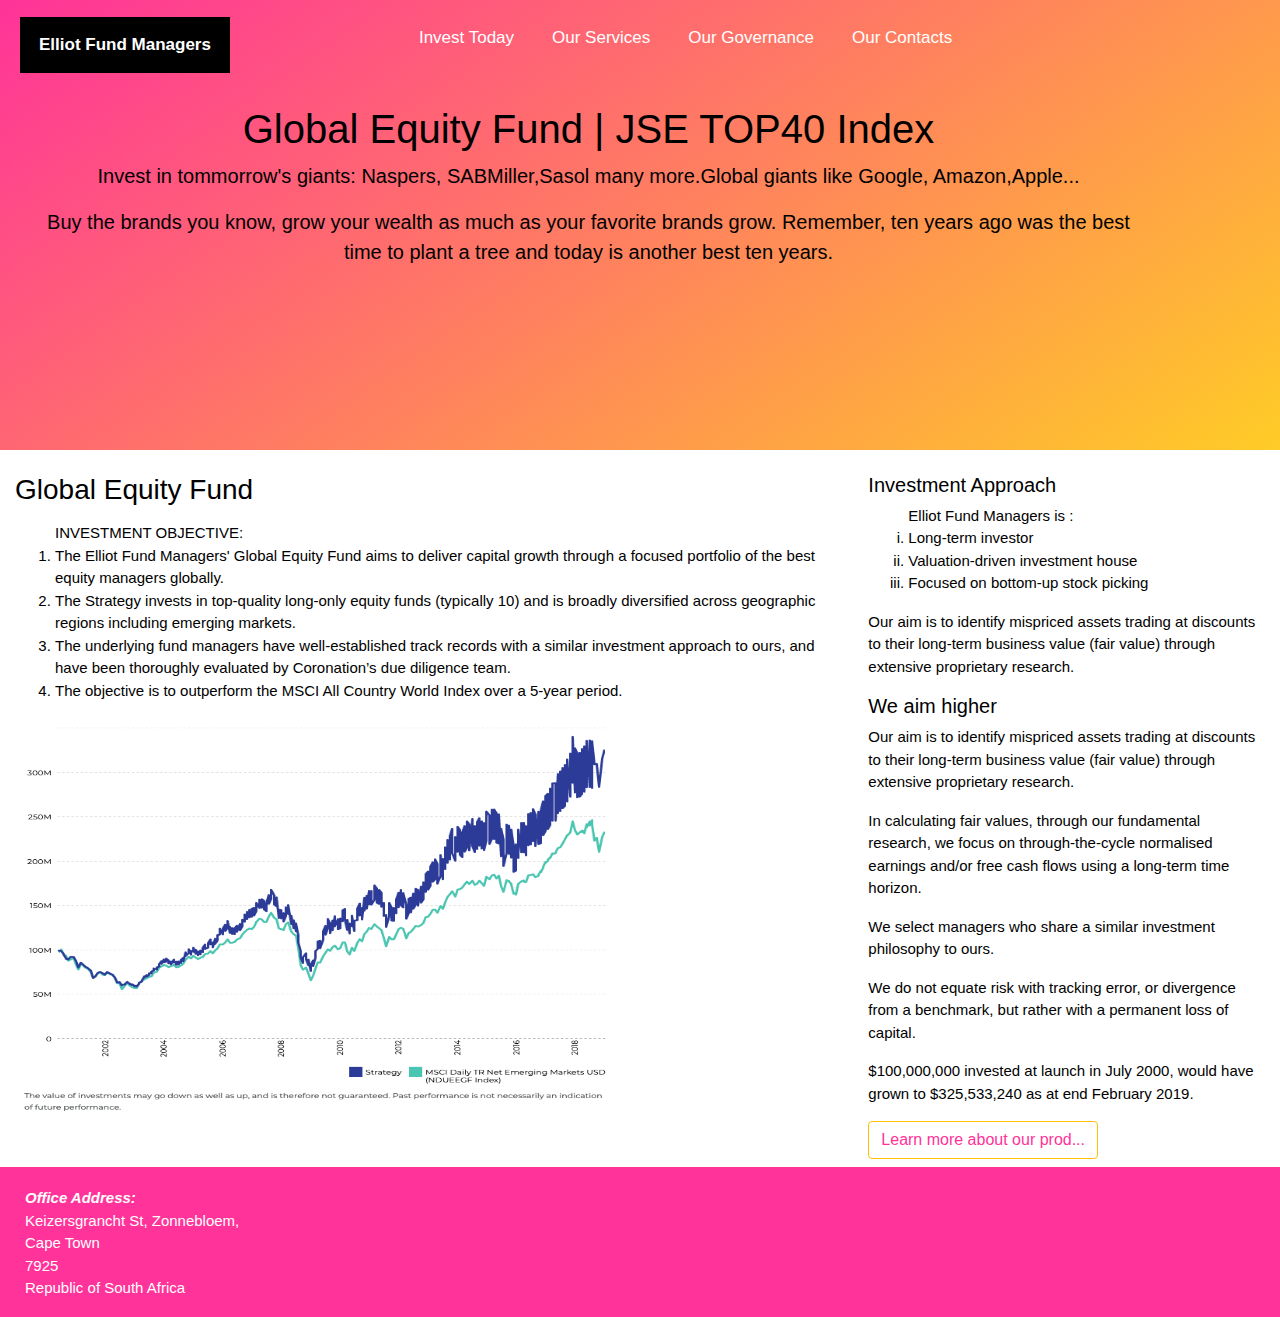
<file: index.html>
<!DOCTYPE html>
<html lang="en">
<head>
    <meta charset="utf-8">
    <meta name="viewport" content="width=device-width, initial-scale=1">

	<link rel="stylesheet" href="https://stackpath.bootstrapcdn.com/bootstrap/4.3.1/css/bootstrap.min.css" integrity="sha384-ggOyR0iXCbMQv3Xipma34MD+dH/1fQ784/j6cY/iJTQUOhcWr7x9JvoRxT2MZw1T" crossorigin="anonymous">
	<script src="https://code.jquery.com/jquery-3.3.1.slim.min.js" integrity="sha384-q8i/X+965DzO0rT7abK41JStQIAqVgRVzpbzo5smXKp4YfRvH+8abtTE1Pi6jizo" crossorigin="anonymous"></script>
<script src="https://cdnjs.cloudflare.com/ajax/libs/popper.js/1.14.7/umd/popper.min.js" integrity="sha384-UO2eT0CpHqdSJQ6hJty5KVphtPhzWj9WO1clHTMGa3JDZwrnQq4sF86dIHNDz0W1" crossorigin="anonymous"></script>
<script src="https://stackpath.bootstrapcdn.com/bootstrap/4.3.1/js/bootstrap.min.js" integrity="sha384-JjSmVgyd0p3pXB1rRibZUAYoIIy6OrQ6VrjIEaFf/nJGzIxFDsf4x0xIM+B07jRM" crossorigin="anonymous"></script>
<title>Elliot Fund Managers| Invest Today</title>
<link rel="stylesheet" href="./static/landing_page.css">
<link rel="stylesheet" href="./static/main.css">

	
</head>
<body>

<div class="homepage_header">
	<dv class="container">
	<ul class="nav">
		<li class="logo"><a href="index.html"><b>Elliot Fund Managers</b></a></li>
		<li><a href="index.html">Invest Today</a></li>
		<li> <a href="services.html">Our Services</a></li>
		<li><a href="governance.html">Our Governance</a></li>
		<li><a href="contacts.html">Our Contacts</a></li>
		</ul>
		<div class="investing">

		<h1 class="indices"> </h1>
		<p class="descripion">Invest in tommorrow's giants: Naspers, SABMiller,Sasol many more.Global giants like Google, Amazon,Apple...<p >
		<p class="descripion">Buy the brands you know, grow your wealth as much as your favorite brands grow. Remember, ten years ago was the best time to plant a tree and today is another best ten years.</p>
		</div>
	</div>
</div>
</br>
<div class="container-fluid">
  <div class="row">
    <div class="col-sm-8">
      <h3>Global Equity Fund</h3>
      <p>
      	<ol>INVESTMENT OBJECTIVE:
      	<li>The Elliot Fund Managers' Global Equity Fund  aims to deliver capital growth through a focused portfolio of the best equity managers globally. </li>
      	<li>The Strategy invests in top-quality long-only equity funds (typically 10) and is broadly diversified across geographic regions including emerging markets. </li>
      	<li>The underlying fund managers have well-established track records with a similar investment approach to ours, and have been thoroughly evaluated by Coronation’s due diligence team.</li>
      	<li>The objective is to outperform the MSCI All Country World Index over a 5-year period.</li>
      	</ol>
      </p>
      <p class="product_image"><img src="./images/2.png" width="600" height="400"></p>
     
    </div>
    <div class="col-sm-4">
     <h5>Investment Approach</h5>
     <ol type="i">Elliot Fund Managers is :
     	<li>Long-term investor</li>
     	<li>Valuation-driven investment house</li>
     	<li>Focused on bottom-up stock picking</li>
    </ol> 
    <p> Our aim is to identify mispriced assets trading at discounts to their long-term business value (fair value) through extensive proprietary research. </p> 
  <h5>We aim higher</h5>
  <p> Our aim is to identify mispriced assets trading at discounts to their long-term business value (fair value) through extensive proprietary research. </p>
  <p>In calculating fair values, through our fundamental research, we focus on through-the-cycle normalised earnings and/or free cash flows using a long-term time horizon.</p>
  <p>We select managers who share a similar investment philosophy to ours. </p>
  <p>We do not equate risk with tracking error, or divergence from a benchmark, but rather with a permanent loss of capital.</p>
  <p>$100,000,000 invested at launch in July 2000, would have grown to $325,533,240 as at end February 2019.</p>
  <h4><button type="button" class="btn btn-outline-warning" id="more"><a href="services.html">Learn more about our prod...</a> </button></h4>
    </div>
  </div>
</div>
<div class="footer">
	<i><b>Office Address:</b></i>
	<address>
		Keizersgrancht St, Zonnebloem, </br>Cape Town</br> 7925</br>Republic of South Africa
	</address>
<div>
</body>
</html>
</file>
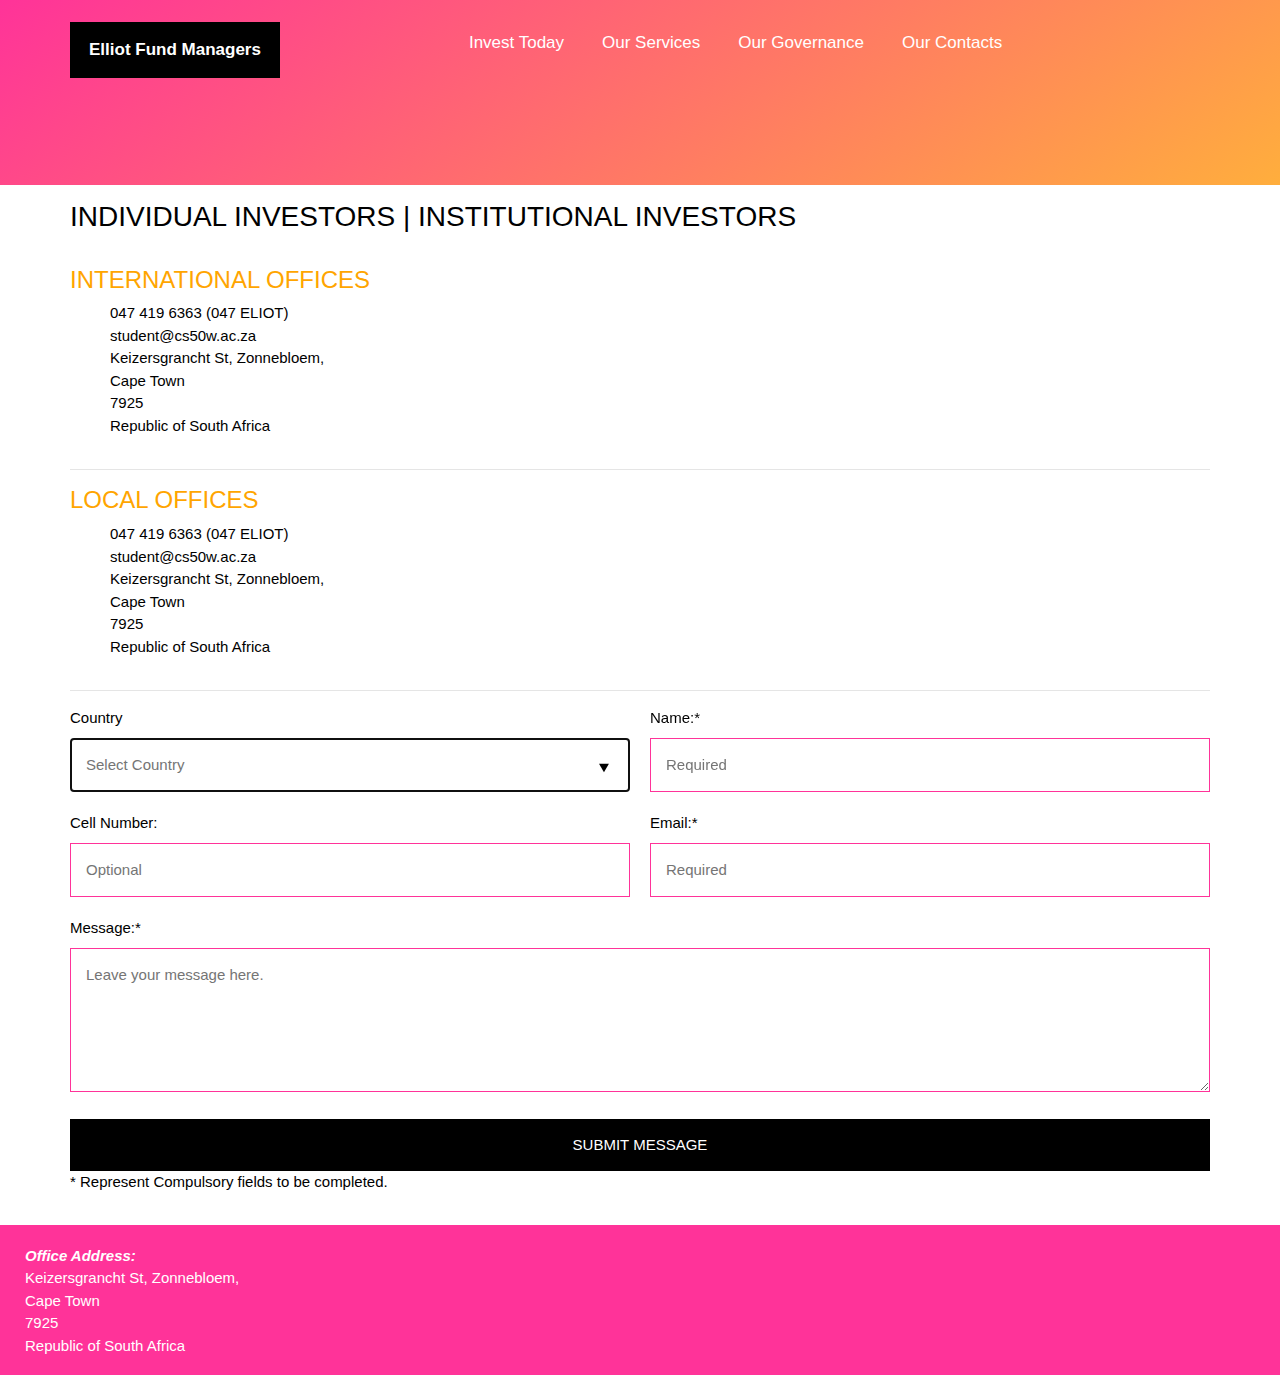
<file: contacts.html>
<!DOCTYPE html>
<html lang="en">
<head>

<meta charset="utf-8">
    <meta name="viewport" content="width=device-width, initial-scale=1, shrink-to-fit=no">

	<link rel="stylesheet" href="https://stackpath.bootstrapcdn.com/bootstrap/4.3.1/css/bootstrap.min.css" integrity="sha384-ggOyR0iXCbMQv3Xipma34MD+dH/1fQ784/j6cY/iJTQUOhcWr7x9JvoRxT2MZw1T" crossorigin="anonymous">
	<script src="https://code.jquery.com/jquery-3.3.1.slim.min.js" integrity="sha384-q8i/X+965DzO0rT7abK41JStQIAqVgRVzpbzo5smXKp4YfRvH+8abtTE1Pi6jizo" crossorigin="anonymous"></script>
<script src="https://cdnjs.cloudflare.com/ajax/libs/popper.js/1.14.7/umd/popper.min.js" integrity="sha384-UO2eT0CpHqdSJQ6hJty5KVphtPhzWj9WO1clHTMGa3JDZwrnQq4sF86dIHNDz0W1" crossorigin="anonymous"></script>
<script src="https://stackpath.bootstrapcdn.com/bootstrap/4.3.1/js/bootstrap.min.js" integrity="sha384-JjSmVgyd0p3pXB1rRibZUAYoIIy6OrQ6VrjIEaFf/nJGzIxFDsf4x0xIM+B07jRM" crossorigin="anonymous"></script>
<link rel="stylesheet" href="./static/general_navigation.css">
<link rel="stylesheet" href="./static/main.css">
<title>Elliot Fund Managers| Contact Us</title>
<style>

.container{
  max-width: 1170px;
  margin-left: auto;
  margin-right: auto;
  padding: 1em;
}

.left_side h3, .left_side ul{
  margin: 0 0 2rem 0;

}

/* form style */
.right_side form{
  display: grid;
  grid-template-columns: 1fr 1fr;
  grid-gap: 20px;
}

.right_side form label{
  display: block;
}

.right_side form p{
  margin:0;
}

.right_side form .spread_full_width{
  grid-column: 1/3;
}

.right_side form button, .right_side form input, form textarea{
  width: 100%;
  padding: 1em;
  border:1px solid #ff3399;
}

.right_side form button{
  background: black;
  color: white;
  border: 0;
  text-transform: uppercase;
}

.right_side form button:hover, .right_side form button:focus{
  background: #ff3399;
  outline: 0;
  color: white;
  transition: background-color 3s ease-out;
}
	
</style>
</head>
<body>

<div class="homepage_header">
	<div class="container">
	<ul class="nav">
		<li class="logo"><a href="index.html"><b>Elliot Fund Managers</b></a></li>
		<li><a href="index.html">Invest Today</a></li>
		<li> <a href="services.html">Our Services</a></li>
		<li><a href="governance.html">Our Governance</a></li>
		<li><a href="contacts.html">Our Contacts</a></li>
	</ul>
	</div>
</div>

<div class="container">
	<div class="animation">
		<div class="left_side">
			<h3>INDIVIDUAL INVESTORS | INSTITUTIONAL INVESTORS</h3>
			<h4>INTERNATIONAL OFFICES</h4>
			<ul class="list">
				<li><i class="fa fa-phone"></i> 047 419 6363 (047 ELIOT)</li>
				<li><i class="fa fa-envelope"></i>student@cs50w.ac.za</li>
				<li><i class="fa fa-road"></i>Keizersgrancht St, Zonnebloem, </br>Cape Town</br> 7925</br>Republic of South Africa</li>
			</ul><hr>
			<h4>LOCAL OFFICES</h4>
			<ul class="list">
				<li><i class="fa fa-phone"></i> 047 419 6363 (047 ELIOT)</li>
				<li><i class="fa fa-envelope"></i>student@cs50w.ac.za</li>
				<li><i class="fa fa-road"></i>Keizersgrancht St, Zonnebloem, </br>Cape Town</br> 7925</br>Republic of South Africa</li>
			</ul>
			<hr>
		</div>
		<div class="right_side">
			<form class="contact_form" method="post">
				<p>
				<label>Country</label>
				<input type="text" name="country" list="countries" placeholder="Select Country" autocomplete="" autofocus="">
				<datalist id="countries">
					<option value="Afghanistan">
					<option value="Albania">
                    <option value="Algeria">
                    <option value="Andorra">
                    <option value="Angola">
                    <option value="Antigua &amp; Deps">
                    <option value="Argentina">
                    <option value="Armenia">
                    <option value="Australia">
                    <option value="Austria">
                    <option value="Azerbaijan">
                    <option value="Bahamas">
                    <option value="Bahrain">
                    <option value="Bangladesh">
                    <option value="Barbados">
                    <option value="Belarus">
                    <option value="Belgium">
                    <option value="Belize">
                    <option value="Benin">
                    <option value="Bhutan">
                    <option value="Bolivia">
                    <option value="Bosnia Herzegovina">
                    <option value="Botswana">
                    <option value="Brazil">
                    <option value="Brunei">
                    <option value="Bulgaria">
                    <option value="Burkina">
                    <option value="Burundi">
                    <option value="Cambodia">
                    <option value="Cameroon">
                    <option value="Canada">
                    <option value="Cape Verde">
                    <option value="Central African Rep">
                    <option value="Chad">
                    <option value="Chile">
                    <option value="China">
                    <option value="Colombia">
                    <option value="Comoros">
                    <option value="Congo">
                    <option value="Congo (Democratic Rep)">
                    <option value="Costa Rica">
                    <option value="Croatia">
                    <option value="Cuba">
                    <option value="Cyprus">
                    <option value="Czech Republic">
                    <option value="Denmark">
                    <option value="Djibouti">
                    <option value="Dominica">
                    <option value="Dominican Republic">
                    <option value="East Timor">
                    <option value="Ecuador">
                    <option value="Egypt">
                    <option value="El Salvador">
                    <option value="Equatorial Guinea">
                    <option value="Eritrea">
                    <option value="Estonia">
                    <option value="Ethiopia">
                    <option value="Fiji">
                    <option value="Finland">
                    <option value="France">
                    <option value="Gabon">
                    <option value="Gambia">
                    <option value="Georgia">
                    <option value="Germany">
                    <option value="Ghana">
                    <option value="Greece">
                    <option value="Grenada">
                    <option value="Guatemala">
                    <option value="Guinea">
                    <option value="Guinea-Bissau">
                    <option value="Guyana">
                    <option value="Haiti">
                    <option value="Honduras">
                    <option value="Hungary">
                    <option value="Iceland">
                    <option value="India">
                    <option value="Indonesia">
                    <option value="Iran">
                    <option value="Iraq">
                    <option value="Ireland (Republic)">
                    <option value="Israel">
                    <option value="Italy">
                    <option value="Ivory Coast">
                    <option value="Jamaica">
                    <option value="Japan">
                    <option value="Jordan">
                    <option value="Kazakhstan">
                    <option value="Kenya">
                    <option value="Kiribati">
                    <option value="Korea North">
                    <option value="Korea South">
                    <option value="Kosovo">
                    <option value="Kuwait">
                    <option value="Kyrgyzstan">
                    <option value="Laos">
                    <option value="Latvia">
                    <option value="Lebanon">
                    <option value="Lesotho">
                    <option value="Liberia">
                    <option value="Libya">
                    <option value="Liechtenstein">
                    <option value="Lithuania">
                    <option value="Luxembourg">
                    <option value="Macedonia">
                    <option value="Madagascar">
                    <option value="Malawi">
                    <option value="Malaysia">
                    <option value="Maldives">
                    <option value="Mali">
                    <option value="Malta">
                    <option value="Marshall Islands">
                    <option value="Mauritania">
                    <option value="Mauritius">
                    <option value="Mexico">
                    <option value="Micronesia">
                    <option value="Moldova">
                    <option value="Monaco">
                    <option value="Mongolia">
                    <option value="Montenegro">
                    <option value="Morocco">
                    <option value="Mozambique">
                    <option value="Myanmar, (Burma)">
                    <option value="Namibia">
                    <option value="Nauru">
                    <option value="Nepal">
                    <option value="Netherlands">
                    <option value="New Zealand">
                    <option value="Nicaragua">
                    <option value="Niger">
                    <option value="Nigeria">
                    <option value="Norway">
                    <option value="Oman">
                    <option value="Pakistan">
                    <option value="Palau">
                    <option value="Panama">
                    <option value="Papua New Guinea">
                    <option value="Paraguay">
                    <option value="Peru">
                    <option value="Philippines">
                    <option value="Poland">
                    <option value="Portugal">
                    <option value="Qatar">
                    <option value="Romania">
                    <option value="Russian Federation">
                    <option value="Rwanda">
                    <option value="St Kitts &amp; Nevis">
                    <option value="St Lucia">
                    <option value="Saint Vincent &amp; the Grenadines">
                    <option value="Samoa">
                    <option value="San Marino">
                    <option value="Sao Tome &amp; Principe">
                    <option value="Saudi Arabia">
                    <option value="Senegal">
                    <option value="Serbia">
                    <option value="Seychelles">
                    <option value="Sierra Leone">
                    <option value="Singapore">
                    <option value="Slovakia">
                    <option value="Slovenia">
                    <option value="Solomon Islands">
                    <option value="Somalia">
                    <option value="South Africa">
                    <option value="South Sudan">
                    <option value="Spain">
                    <option value="Sri Lanka">
                    <option value="Sudan">
                    <option value="Suriname">
                    <option value="Swaziland">
                    <option value="Sweden">
                    <option value="Switzerland">
                    <option value="Syria">
                    <option value="Taiwan">
                    <option value="Tajikistan">
                    <option value="Tanzania">
                    <option value="Thailand">
                    <option value="Togo">
                    <option value="Tonga">
                    <option value="Trinidad &amp; Tobago">
                    <option value="Tunisia">
                    <option value="Turkey">
                    <option value="Turkmenistan">
                    <option value="Tuvalu">
                    <option value="Uganda">
                    <option value="Ukraine">
                    <option value="United Arab Emirates">
                    <option value="United Kingdom">
                    <option value="United States">
                    <option value="Uruguay">
                    <option value="Uzbekistan">
                    <option value="Vanuatu">
                    <option value="Vatican City">
                    <option value="Venezuela">
                    <option value="Vietnam">
                    <option value="Yemen">
                    <option value="Zambia">
                    <option value="Zimbabwe">
				</datalist>
			</p>
			<p>
				<label>Name:*</label>
				<input type="text" name="name" placeholder="Required" required="">
			</p>
			<p>
				<label>Cell Number:</label>
				<input type="number" name="number" placeholder="Optional" >
			</p>
			<p>
				<label>Email:*</label>
				<input type="email" name="email" placeholder="Required" required="">
			</p>
			<p class="spread_full_width">
				<label> Message:*</label>
				<textarea name="message" rows="5" placeholder="Leave your message here."></textarea>
			</p>
			<p class="spread_full_width">
				<button type="submit" value="submit">Submit Message</button>
			</p>
			</form>
			<p>* Represent Compulsory fields to be completed.</p>
		</div>
	</div>
</div>

<div class="footer">
	<i><b>Office Address:</b></i>
	<address>
		Keizersgrancht St, Zonnebloem, </br>Cape Town</br> 7925</br>Republic of South Africa
	</address>
<div>

</body>
</html>
</file>
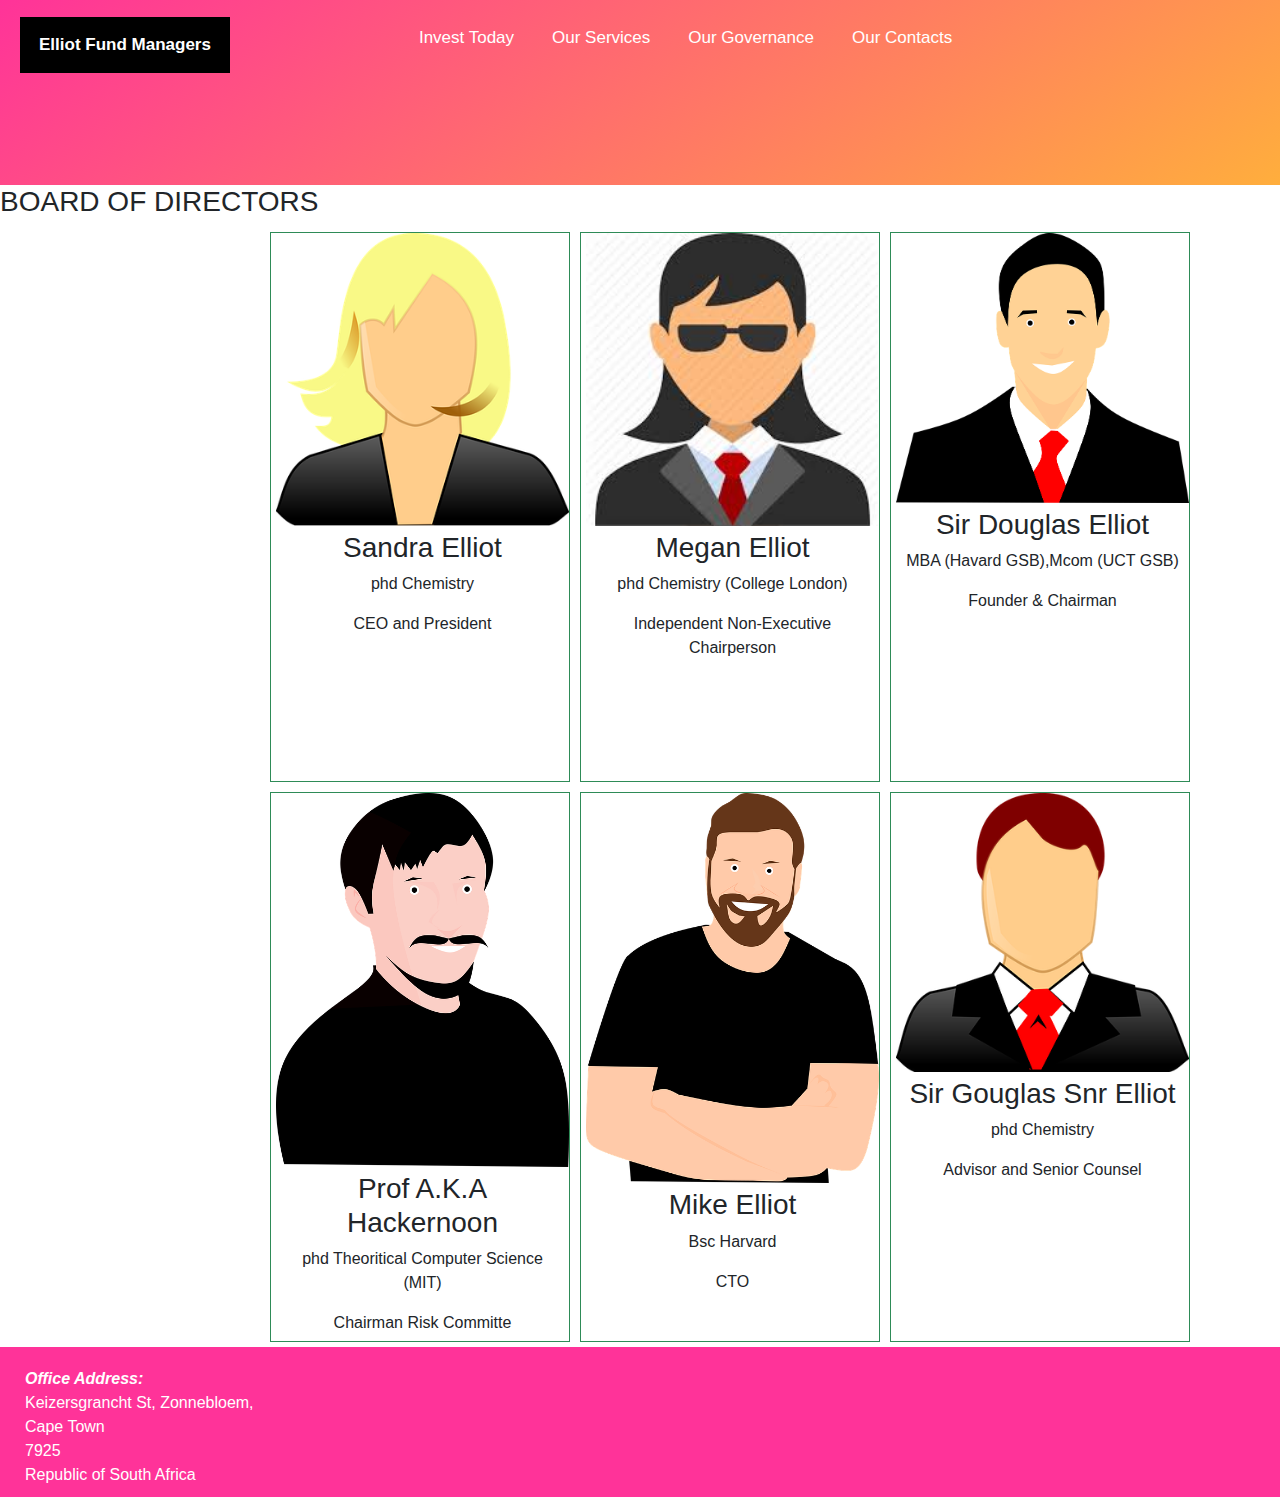
<file: governance.html>
<!DOCTYPE html>
<html lang="en">
<head>
    <meta charset="utf-8">
    <meta name="viewport" content="width=device-width, initial-scale=1, shrink-to-fit=no">

	<link rel="stylesheet" href="https://stackpath.bootstrapcdn.com/bootstrap/4.3.1/css/bootstrap.min.css" integrity="sha384-ggOyR0iXCbMQv3Xipma34MD+dH/1fQ784/j6cY/iJTQUOhcWr7x9JvoRxT2MZw1T" crossorigin="anonymous">
	<script src="https://code.jquery.com/jquery-3.3.1.slim.min.js" integrity="sha384-q8i/X+965DzO0rT7abK41JStQIAqVgRVzpbzo5smXKp4YfRvH+8abtTE1Pi6jizo" crossorigin="anonymous"></script>
<script src="https://cdnjs.cloudflare.com/ajax/libs/popper.js/1.14.7/umd/popper.min.js" integrity="sha384-UO2eT0CpHqdSJQ6hJty5KVphtPhzWj9WO1clHTMGa3JDZwrnQq4sF86dIHNDz0W1" crossorigin="anonymous"></script>
<script src="https://stackpath.bootstrapcdn.com/bootstrap/4.3.1/js/bootstrap.min.js" integrity="sha384-JjSmVgyd0p3pXB1rRibZUAYoIIy6OrQ6VrjIEaFf/nJGzIxFDsf4x0xIM+B07jRM" crossorigin="anonymous"></script>
<link rel="stylesheet" href="./static/general_navigation.css">
 

<style>
.photo {
  margin: 5px;
  border: 1px solid seagreen;
  float: right;
  width: 300px;
  height: 550px;
  padding-left: 5px;
  background-color: white;
}

.photo img {
  width: 100%;
  height: auto;
}

.credentials {
  padding: 5px;
  text-align: center;
}
.gov_footer{
			background-color: #ff3399;
			height: 150px;
			padding-left: 25px;
			padding-top: 20px;
			color: white;
			position: relative;
			clear: both;
			
}
</style>
<title>Elliot Fund Managers| Our Governance</title>

</head>
<body>

<div class="homepage_header">
	<div class="container" id="nav_container">
	<ul class="nav">
		<li class="logo"><a href="index.html"><b>Elliot Fund Managers</b></a></li>
		<li><a href="index.html">Invest Today</a></li>
		<li> <a href="services.html">Our Services</a></li>
		<li><a href="governance.html">Our Governance</a></li>
		<li><a href="contacts.html">Our Contacts</a></li>
	</ul>
	</div>
</div>
<h3>BOARD OF DIRECTORS</h3>
<div class="container">
<div class="photo">
    <img src="./images/banker4.png" alt="Sir Douglas Elliot" >

  <div class="credentials"><h3>Sir Douglas Elliot</h3><p>MBA (Havard GSB),Mcom (UCT GSB)</p><p>Founder & Chairman</p></div>
</div>

<div class="photo">
    <img src="./images/banker6.jpeg" alt="Megan Elliot">

  <div class="credentials"><h3>Megan Elliot</h3><p>phd Chemistry (College London)</p><p>Independent Non-Executive Chairperson</p></div>
</div>

<div class="photo">
    <img src="./images/bank2.png" alt="Mr SandraElliot">
  </a>
  <div class="credentials"><h3> Sandra Elliot</h3><p>phd Chemistry</p><p>CEO and President</p></div>
</div>

<div class="photo">
    <img src="./images/banker3.png" alt="Sir Gouglas Snr Elliot">
  </a>
  <div class="credentials"><h3>Sir Gouglas Snr Elliot</h3><p>phd Chemistry</p><p>Advisor and Senior Counsel</p></div>
</div>
<div class="photo">
    <img src="./images/banker5.png">
  </a>
  <div class="credentials"><h3>Mike Elliot</h3><p>Bsc Harvard</p><p>CTO</p></div>
</div>

<div class="photo">
    <img src="./images/banker1.png">
  </a>
  <div class="credentials"><h3>Prof A.K.A Hackernoon</h3><p>phd Theoritical Computer Science (MIT)</p><p>Chairman Risk Committe</p></div>
</div>
</div>

<div class="gov_footer">
	<i><b>Office Address:</b></i>
	<address>
		Keizersgrancht St, Zonnebloem, </br>Cape Town</br> 7925</br>Republic of South Africa
	</address>
<div>
</body>
</html>
</file>
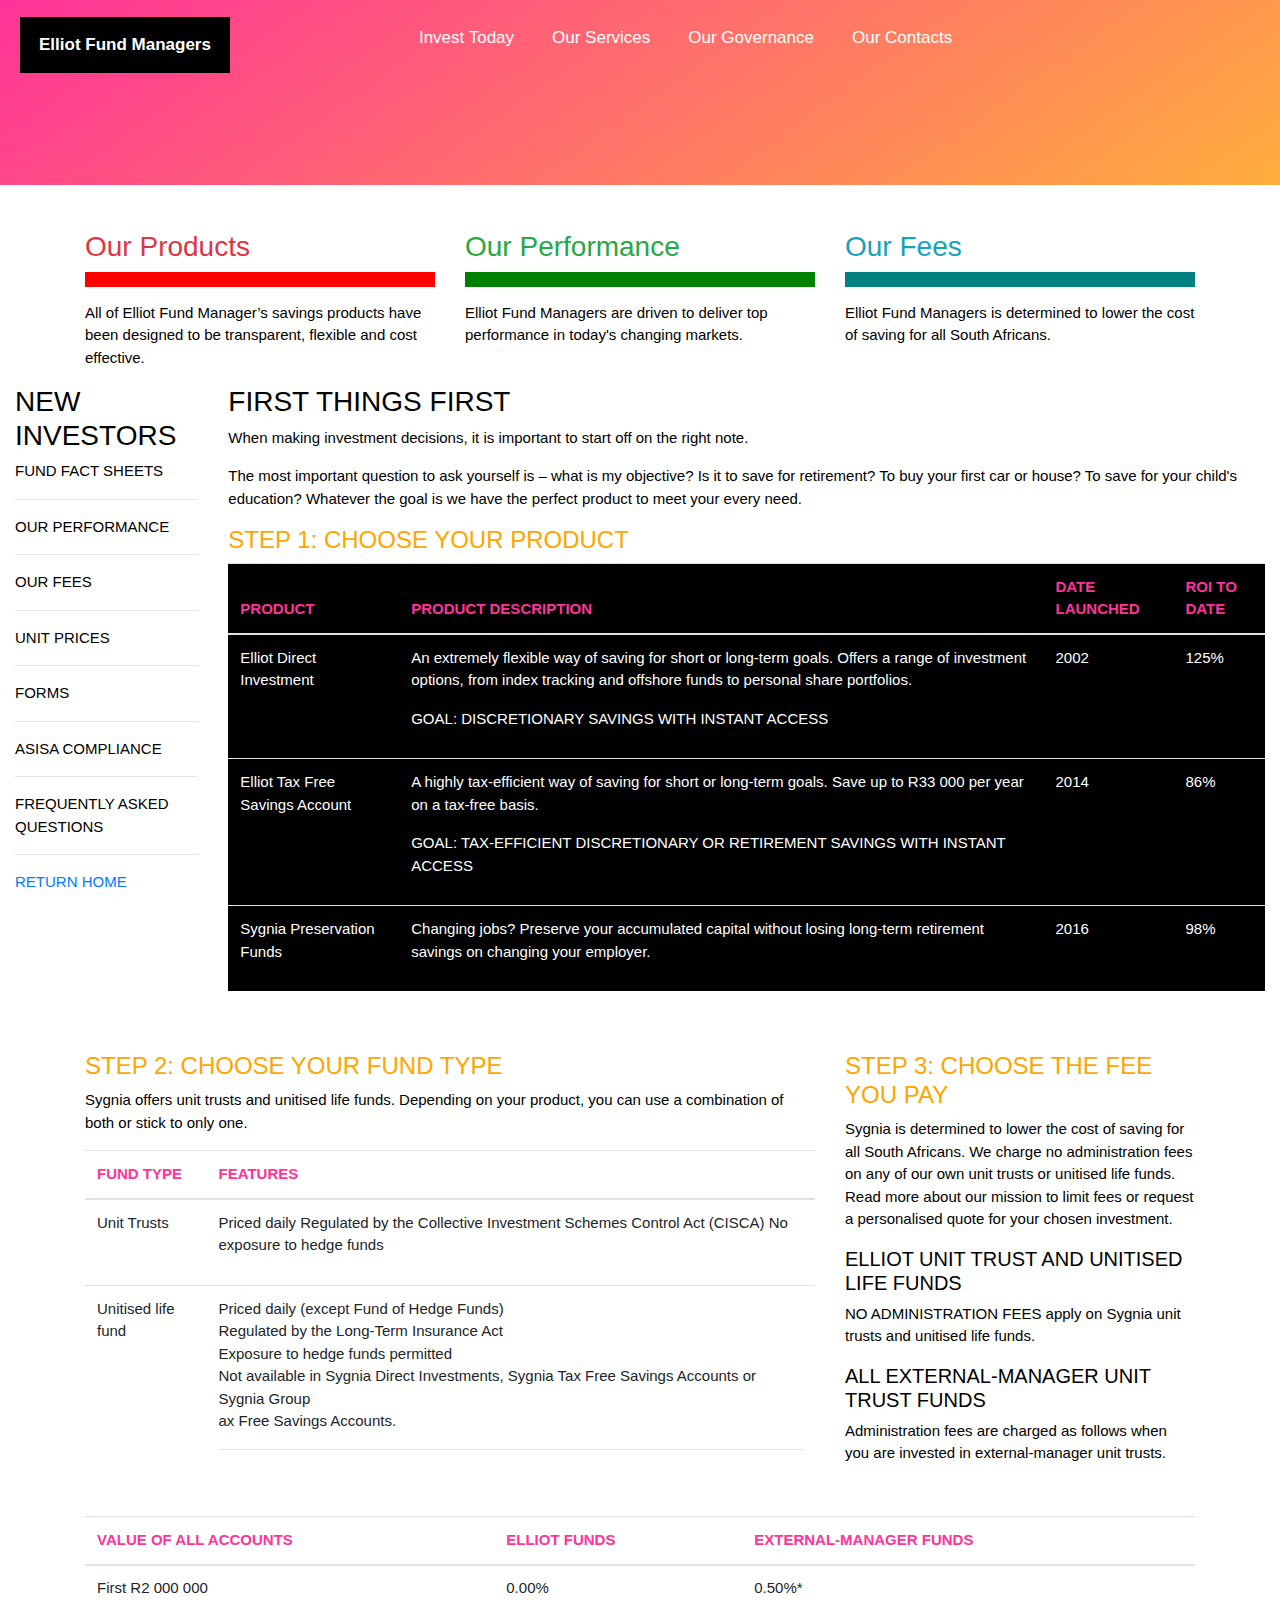
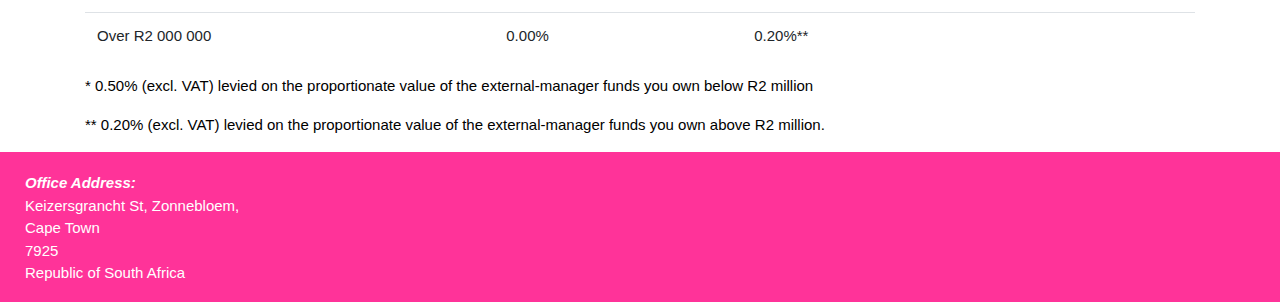
<file: services.html>
<!DOCTYPE html>
<html lang="en">
<head>
    <meta charset="utf-8">
    <meta name="viewport" content="width=device-width, initial-scale=1, shrink-to-fit=no">

	<link rel="stylesheet" href="https://stackpath.bootstrapcdn.com/bootstrap/4.3.1/css/bootstrap.min.css" integrity="sha384-ggOyR0iXCbMQv3Xipma34MD+dH/1fQ784/j6cY/iJTQUOhcWr7x9JvoRxT2MZw1T" crossorigin="anonymous">
	<script src="https://code.jquery.com/jquery-3.3.1.slim.min.js" integrity="sha384-q8i/X+965DzO0rT7abK41JStQIAqVgRVzpbzo5smXKp4YfRvH+8abtTE1Pi6jizo" crossorigin="anonymous"></script>
<script src="https://cdnjs.cloudflare.com/ajax/libs/popper.js/1.14.7/umd/popper.min.js" integrity="sha384-UO2eT0CpHqdSJQ6hJty5KVphtPhzWj9WO1clHTMGa3JDZwrnQq4sF86dIHNDz0W1" crossorigin="anonymous"></script>
<script src="https://stackpath.bootstrapcdn.com/bootstrap/4.3.1/js/bootstrap.min.js" integrity="sha384-JjSmVgyd0p3pXB1rRibZUAYoIIy6OrQ6VrjIEaFf/nJGzIxFDsf4x0xIM+B07jRM" crossorigin="anonymous"></script>
<link rel="stylesheet" href="./static/general_navigation.css">
<link rel="stylesheet" href="./static/main.css">
<title>Elliot Fund Managers| Our Services</title>

</head>
<body>

<div class="homepage_header">
	
	<div class="container" id="nav_container">
	<ul class="nav">
		<li class="logo"><a href="index.html"><b>Elliot Fund Managers</b></a></li>
		<li><a href="index.html">Invest Today</a></li>
		<li> <a href="services.html">Our Services</a></li>
		<li><a href="governance.html">Our Governance</a></li>
		<li><a href="contacts.html">Our Contacts</a></li>
	</div>
</div>
</br>
</br>
<!-- Bootstrap starts here-->
<div class="container">
  <div class="row">
    <div class="col-sm">
     <h3 class="text-danger">Our Products</h3>
     <div class="underlined_products"></div>
     <p class="explain">All of Elliot Fund Manager’s savings products have been designed to be transparent, flexible and cost effective.</p>
    </div>
    <div class="col-sm">
      <h3 class="text-success">Our Performance</h3>
      <div class="underlined_performance"></div>
      <p class="explain">Elliot Fund Managers are driven to deliver top performance in today's changing markets.</p>
    </div>
    <div class="col-sm">
     <h3 class="text-info"> Our Fees</h3>
     <div class="underlined_fees"></div>
     <p class="explain">Elliot Fund Managers is determined to lower the cost of saving for all South Africans.</p>
    </div>
  </div>
</div>
<div class="container-fluid">
	<div class="row">
		<div class="col-2">
			<h3>NEW INVESTORS</h3>
			<p>FUND FACT SHEETS</p><hr>
			<p>OUR PERFORMANCE</p><hr>
			<p>OUR FEES</p><hr>
			<p>UNIT PRICES</p><hr>
			<p>FORMS</p><hr>
			<p>ASISA COMPLIANCE</p><hr>
			<p>FREQUENTLY ASKED QUESTIONS</p><hr>
			<p><a href="index.html">RETURN HOME</a></p>

		</div>
		<div class="col-10">
			<h3>FIRST THINGS FIRST</h3>
			<p>When making investment decisions, it is important to start off on the right note.</p>
			<p>The most important question to ask yourself is – what is my objective? Is it to save for retirement? To buy your first car or house? To save for your child's education? Whatever the goal is we have the perfect product to meet your every need.</p>
			<h4>STEP 1: CHOOSE YOUR PRODUCT</h4>
<table class="table" id="table_background">
  <thead>
    <tr>
      <th scope="col">PRODUCT</th>
      <th scope="col">	PRODUCT DESCRIPTION</th>
      <th scope="col">DATE LAUNCHED</th>
      <th scope="col">ROI TO DATE</th>
    </tr>
  </thead>
  <tbody>
    <tr>
      <td scope="row">Elliot Direct Investment</td>
      <td><p>An extremely flexible way of saving for short or long-term goals. Offers a range of investment options, from index tracking and offshore funds to personal share portfolios.</p>
      	<p>GOAL: DISCRETIONARY SAVINGS WITH INSTANT ACCESS</p>
      </td>
      <td>2002</td>
      <td>125%</td>
    </tr>
    <tr>
      <td scope="row">Elliot Tax Free Savings Account</td>
      <td><p>A highly tax-efficient way of saving for short or long-term goals. Save up to R33 000 per year on a tax-free basis.</p>
      	<p>GOAL: TAX-EFFICIENT DISCRETIONARY OR RETIREMENT SAVINGS WITH INSTANT ACCESS</p>
      </td>
      <td>2014</td>
      <td>86%</td>
    </tr>
    <tr>
      <td scope="row">Sygnia Preservation Funds</td>
      <td><p>Changing jobs? Preserve your accumulated capital without losing long-term retirement savings on changing your employer.</p></td>
      <td>2016</td>
      <td>98%</td>
    </tr>
  </tbody>
</table>
</div>
</div>
</div></br></br>
<div class="container">
	<div class="row">
		<div class="col-8"><h4>STEP 2: CHOOSE YOUR FUND TYPE</h4>
			<p>Sygnia offers unit trusts and unitised life funds. Depending on your product, you can use a combination of both or stick to only one.</p>
			<table class="table">
				<thead>
					<tr>
						<th scope="col">FUND TYPE</th>
						<th>FEATURES</th>
					</tr>
				</thead>
				<tbody>
					<tr>
						<td>Unit Trusts</td>
						<td><p>	Priced daily
Regulated by the Collective Investment Schemes Control Act (CISCA)
No exposure to hedge funds</p></td>
					</tr>
					<tr>
						<td>Unitised life fund</td>
						<td><p>Priced daily (except Fund of Hedge Funds)</br>Regulated by the Long-Term Insurance Act</br>Exposure to hedge funds permitted</br>Not available in Sygnia Direct Investments, Sygnia Tax Free Savings Accounts or Sygnia Group</br>ax Free Savings Accounts.</p><hr></td>
					</tr>
				</tbody>
			</table>
		</div>
		<div class="col-4"><h4>STEP 3: CHOOSE THE FEE YOU PAY</h4>
			<p>Sygnia is determined to lower the cost of saving for all South Africans. We charge no administration fees on any of our own unit trusts or unitised life funds. Read more about our mission to limit fees or request a personalised quote for your chosen investment.</p>
			<h5>ELLIOT UNIT TRUST AND UNITISED LIFE FUNDS</h5>
			<p>NO ADMINISTRATION FEES apply on Sygnia unit trusts and unitised life funds.</p>
			<h5>ALL EXTERNAL-MANAGER UNIT TRUST FUNDS</h5>
			<p>Administration fees are charged as follows when you are invested in external-manager unit trusts.</p>
		</div>
	</div>
</div>
</br>
<div class="container">
	<div class="row">
		<div class="col-sm">
			<table class="table">
				<thead>
					<tr>
						<th>VALUE OF ALL ACCOUNTS</th>
						<th>ELLIOT FUNDS</th>
						<th>EXTERNAL-MANAGER FUNDS</th>
					</tr>
					<tr>
				</thead>
				<tbody>
					<tr>
						<td>First R2 000 000</td>
						<td>0.00%</td>
						<td>0.50%*</td>
					</tr>
					<tr>
						<td>Over R2 000 000</td>
						<td>	0.00%</td>
						<td>	0.20%**</td>
					</tr>
				</tbody>
			</table>
		</div>
	</div>
	<p>*  0.50% (excl. VAT) levied on the proportionate value of the external-manager funds you own below R2 million</p>
<p>** 0.20% (excl. VAT) levied on the proportionate value of the external-manager funds you own above R2 million.</p>
</div>

<div class="footer">
	<i><b>Office Address:</b></i>
	<address>
		Keizersgrancht St, Zonnebloem, </br>Cape Town</br> 7925</br>Republic of South Africa
	</address>
<div>
</body>
</html>
</file>
<file: static/landing_page.css>
*{
	       width: 100%
		    height:auto;
		    }

		body{
			background-color: white;
		}
		.nav{
			overflow: scroll;

		}
		.nav li a{
			color: white;
			text-decoration: none;
			text-align: center;
		}

		.nav li{
			padding: 15px 19px;
			float: left;
			font-size: 17px;
		}

		.nav li:hover{
			background-color: black;
			transition: background-color 2s ease-out;	
		}

		ul{
			list-style: none;
			width: 100%;
		}

		.logo{
			background-color: black;
			padding-left:10px;
			padding-right:10px;
			padding-top:10px;
			padding-bottom: 10px;
			margin-top: 7px;
			margin-right: 170px;
			margin-bottom: 7px;
		}
		.container{
			position: absolute;
			margin:10px;
			padding-left: 10px;
			padding-right: 20px;
		
		}

		.homepage_header{
			min-height: 450px;
			background-color: red;
			padding: fixed;
			background-attachment: fixed !important;
			background-image:linear-gradient(to bottom right, #ff3399, yellow)


		}

		h1{	
		text-align: center;
		}

		.investing{
			text-align: center;
			padding-top: 25px;
			padding-left: 27px;
			font-weight: normal;
		}

		.descripion{
			font-size: 20px;
		}
		
		#more a{
			text-decoration: none;
			color: #ff3399;
		}

		.product_image{
			width: 100%;
			height: auto;
		}

		@media (min-width: 500px) {
                h1::before {
                    content: "Global Equity Fund | JSE TOP40 Index";
                }
            }

            @media (max-width: 499px) {
                h1::before {
                    content: "Global Equity Fund";
                }
                .descripion, .indices{
                	font-size: 15px;
                }
                .indices{
                	font-weight: bold;
                }
            }
</file>
<file: static/main.css>
.underlined_fees, .underlined_performance, .underlined_products {
  height: 15px;
  width: 100%;
}

.underlined_products {
  background-color: red;
}

.underlined_performance {
  background-color: green;
}

.underlined_fees {
  background-color: teal;
}

body {
  font-size: 15px;
  color: black;
  font-family: Verdana, Geneva, sans-serif;
}
body h4 {
  color: orange;
}
body th {
  color: #ff3399;
}

.footer {
  background-color: #ff3399;
  color: white;
  height: 150px;
  width: 100%;
  padding-left: 25px;
  padding-top: 20px;
}

/*# sourceMappingURL=main.css.map */
</file>
<file: static/general_navigation.css>
*{
	   width: 100%
		height:auto;
		}
		body{
			background-color: white;
		}
		.footer{
			background-color: #ff3399;
			height: 150px;
			width: 100%;
			padding-left: 25px;
			padding-top: 20px;
			color: white;
			
		}

		.nav li a{
			color: white;
			text-decoration: none;
			text-align: center;
		}

		.nav li{
			padding: 15px 19px;
			float: left;
			font-size: 17px;
		}

		.nav li:hover{
			background-color: black;
			transition: background-color 2s ease-out;	
		}

		ul{
			list-style: none;
			width: 100%;
		}

		.logo{
			background-color: black;
			padding-left:10px;
			padding-right:10px;
			padding-top:10px;
			padding-bottom: 10px;
			margin-top: 7px;
			margin-right: 170px;
			margin-bottom: 7px;
		}
		#nav_container{
			position: absolute;
			margin:10px;
			padding-left: 10px;
			padding-right: 20px;
		
		}

		.homepage_header{
			min-height: 185px;
			background-color: red;
			padding: fixed;
			background-attachment: fixed !important;
			background-image:linear-gradient(to bottom right, #ff3399, yellow)
		}

		.explain{
			padding-top: 15px;
		}
		#table_background{
			background-color: black;
			color: white;
		}
</file>
